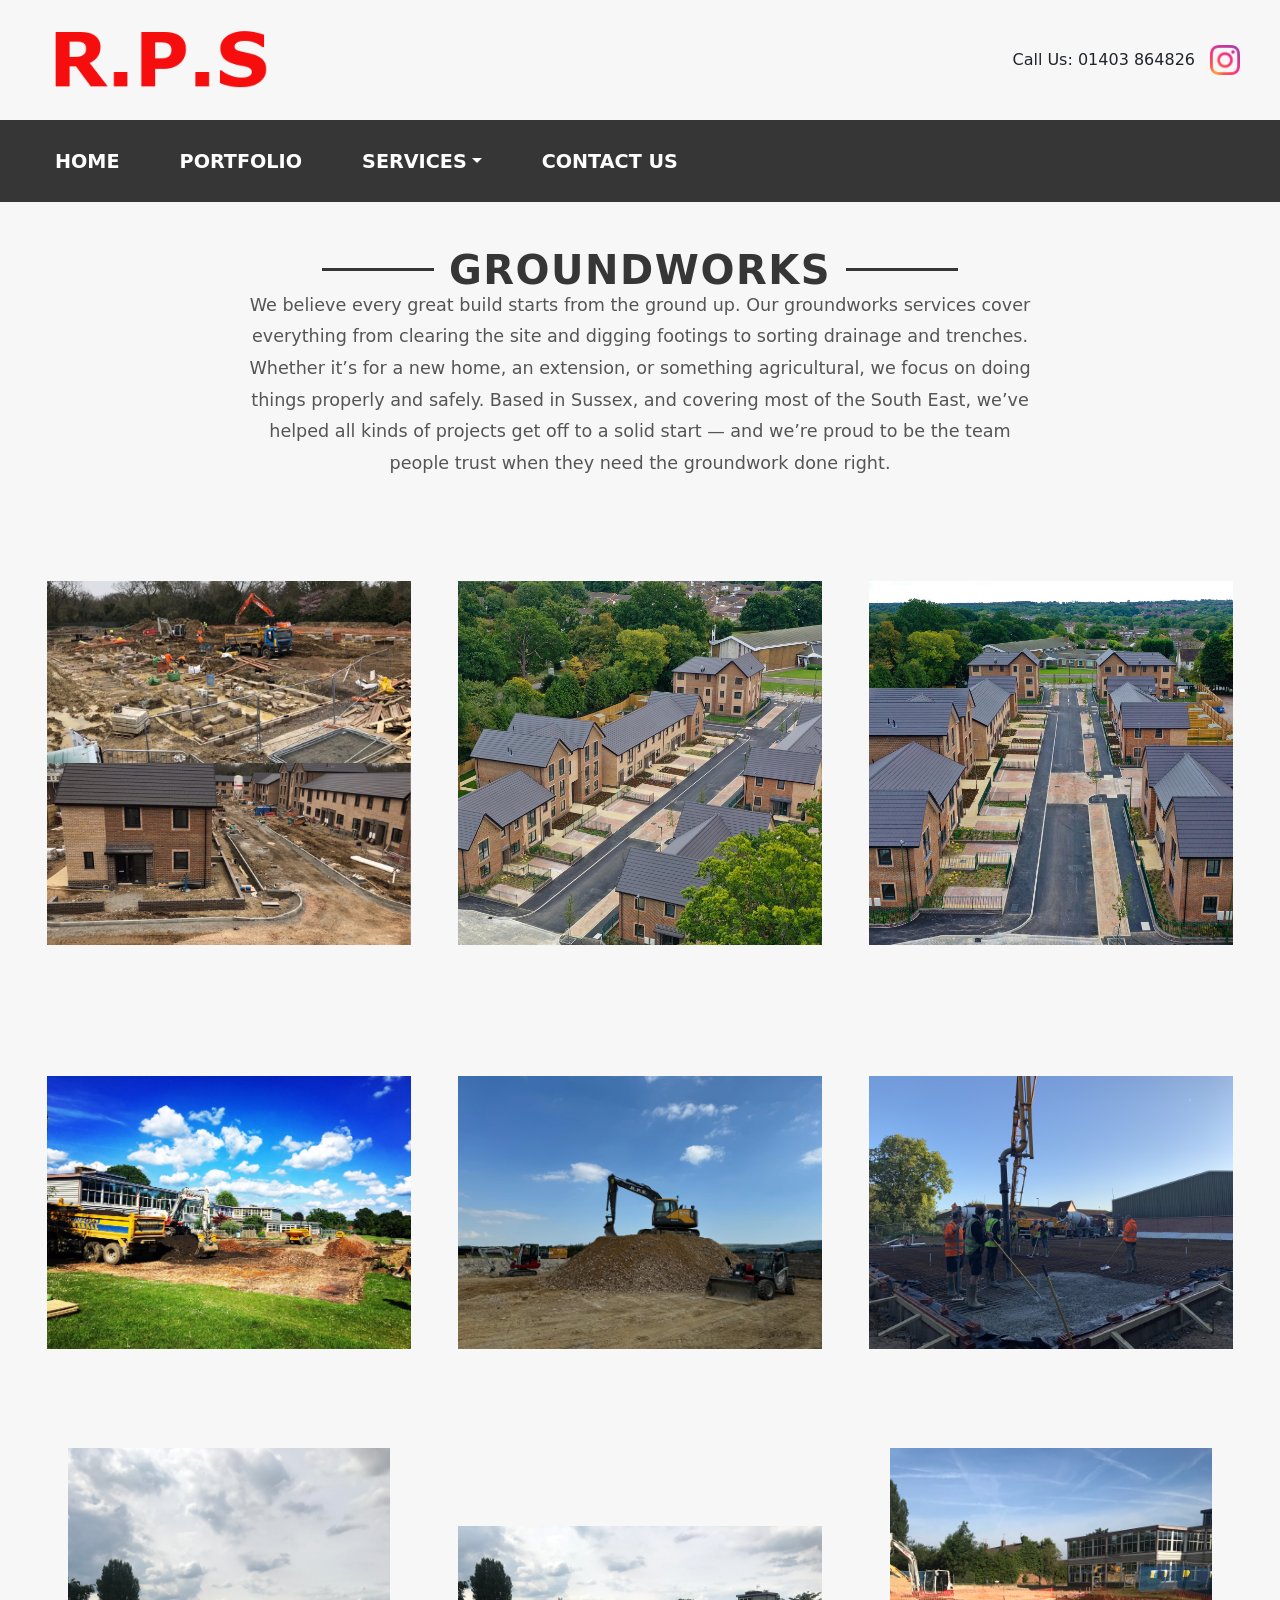
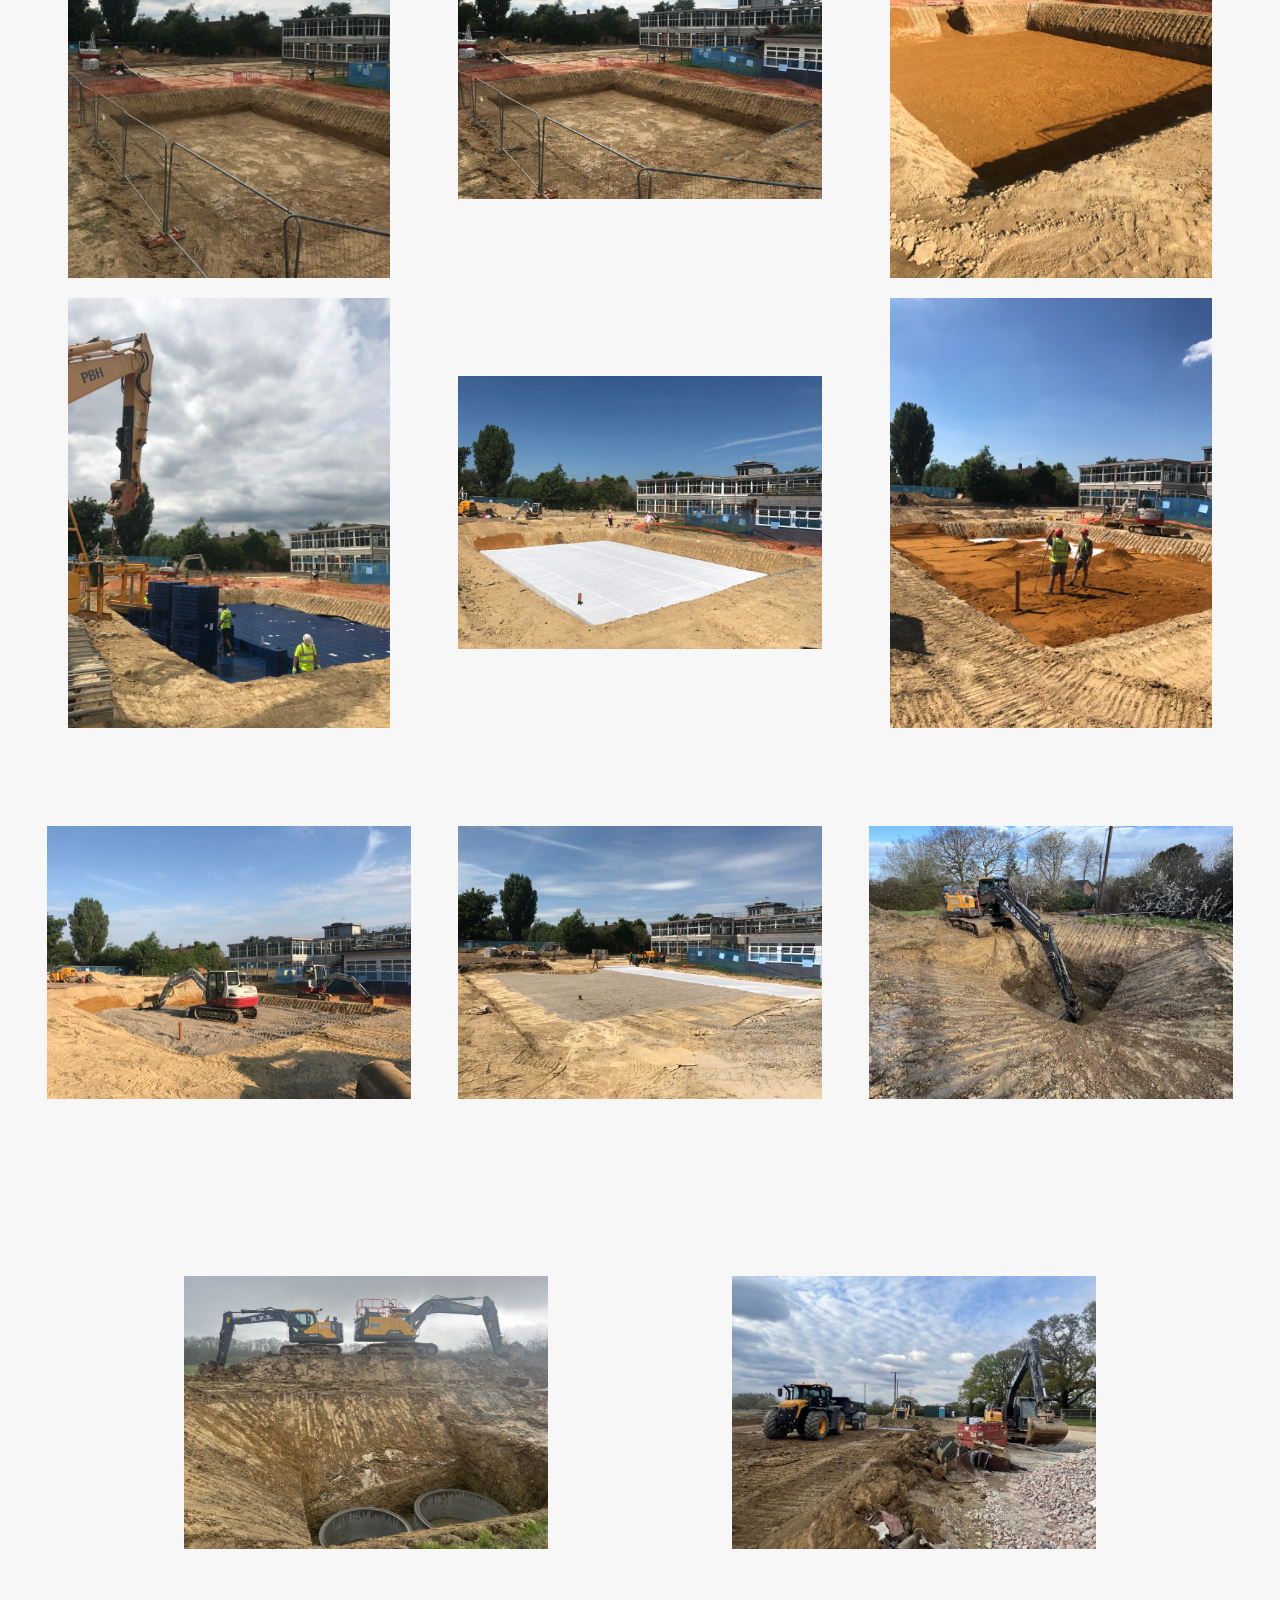
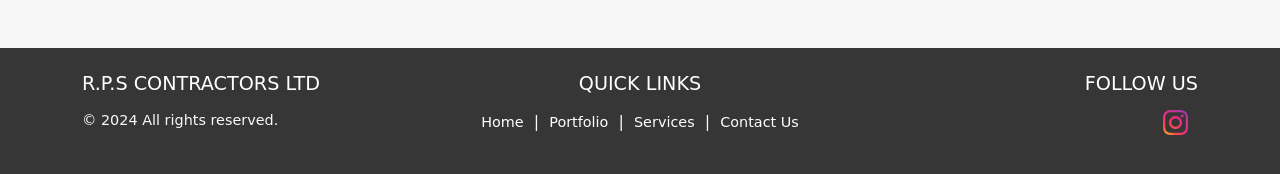
<file: HTML/Projects/Groundworks-projects.html>
<!DOCTYPE html>
<html lang="en">
<head>
    <meta charset="UTF-8">
    <meta name="viewport" content="width=device-width, initial-scale=1.0">
    <title>Groundworks</title>
    <link href="https://cdn.jsdelivr.net/npm/bootstrap@5.3.3/dist/css/bootstrap.min.css" rel="stylesheet" integrity="sha384-QWTKZyjpPEjISv5WaRU9OFeRpok6YctnYmDr5pNlyT2bRjXh0JMhjY6hW+ALEwIH" crossorigin="anonymous">
    <link rel="stylesheet" href="../../CSS/style.css">
    <link rel="stylesheet" href="../../CSS/service-detail.css">
    <link href="https://cdn.jsdelivr.net/npm/@fancyapps/ui/dist/fancybox.css" rel="stylesheet">
    
    
</head>
<body>
<!-- Header Section -->
<header class="top-top">
    <div class="header-container">
        <a href="./Index.html">
            <img src="../../Images/RPS_Logo.png" alt="RPS Logo" class="logo">
        </a>
        <div class="header-contact">
            <p class="mb-0">Call Us: 01403 864826</p>
            <a href="https://www.instagram.com/rpscontractors/?hl=en" target="_blank" rel="noopener noreferrer">
                <img src="../../Images/1298747_instagram_brand_logo_social media_icon.png" alt="Instagram logo" class="instagram-link">
            </a>
        </div>
    </div>
</header>

<!-- Navbar -->
<nav class="navbar">
    <div class="navbar-links">
        <a class="nav-link" href="../../HTML/Index.html">Home</a>
        <a class="nav-link" href="../../HTML/Portfolio.html">Portfolio</a>
        <div class="nav-item dropdown">
            <a class="nav-link dropdown-toggle" href="../../HTML/Services.html" id="servicesDropdown">Services</a>
            <ul class="dropdown-menu" aria-labelledby="servicesDropdown">
                <li><a class="dropdown-item" href="../../HTML/Projects/Groundworks-projects.html">Groundworks</a></li>
                <li><a class="dropdown-item" href="../../HTML/Projects/New Build-projects.html">New Builds</a></li>
                <li><a class="dropdown-item" href="../../HTML/Projects/Renovation-projects.html">Renovations</a></li>
                <li><a class="dropdown-item" href="../../HTML/Projects/Landscaping-projects.html">Landscaping</a></li>
                <li><a class="dropdown-item" href="../../HTML/Projects/Swimming pool-projects.html">Swimming Pools</a></li>
                <li><a class="dropdown-item" href="../../HTML/Projects/Agricultural-projects.html">Agricultural</a></li>
                <li><a class="dropdown-item" href="../../HTML/Projects/Equestrian-Projects.html">Equestrian</a></li>
                <li><a class="dropdown-item" href="../../HTML/Projects/Specialist-Projects.html">Specialist Services</a></li>
                
            </ul>
        </div>
        <a class="nav-link" href="../../HTML/Contact-us.html">Contact Us</a>
    </div>
</nav>




<!-- Title and Info -->
<section class="about-us py-5">
    <div class="container">
        <div class="about-us-container">
            <div id="about-us-left" class="border-decor"></div>
            <h2 class="about-us-title">Groundworks</h2>
            <div id="about-us-right" class="border-decor"></div>
        </div>
        <p class="about-us-text">
            We believe every great build starts from the ground up. Our groundworks services cover everything from clearing the site and digging footings to sorting drainage and trenches. Whether it’s for a new home, an extension, or something agricultural, we focus on doing things properly and safely. Based in Sussex, and covering most of the South East, we’ve helped all kinds of projects get off to a solid start — and we’re proud to be the team people trust when they need the groundwork done right.
        </p>
    </div>
</section>


<!-- Pictures -->
<div class="service-img-container">

    <div class="service-img-div">
        <a data-fancybox="gallery" href="../../Images/Services/Groundworks/BCB08945-1653-4482-9866-0CDA417F9234.JPG">
            <img src="../../Images/Services/Groundworks/BCB08945-1653-4482-9866-0CDA417F9234.JPG" alt="Groundworks Image 5" class="service-img">
        </a>
    </div>

    <div class="service-img-div">
        <a data-fancybox="gallery" href="../../Images/Services/Groundworks/293BA78D-CAAA-4C50-8818-9B1CFC54A107.JPG">
            <img src="../../Images/Services/Groundworks/293BA78D-CAAA-4C50-8818-9B1CFC54A107.JPG" alt="Groundworks Image 1" class="service-img">
        </a>
    </div>

    <div class="service-img-div">
        <a data-fancybox="gallery" href="../../Images/Services/Groundworks/96366D7B-36C3-4216-9F0A-D43710A98650.JPG">
            <img src="../../Images/Services/Groundworks/96366D7B-36C3-4216-9F0A-D43710A98650.JPG" alt="Groundworks Image 3" class="service-img">
        </a>
    </div>

    <div class="service-img-div">
        <a data-fancybox="gallery" href="../../Images/Services/Groundworks/48a30495-9fd1-48f2-b42c-488f4bf497d8.JPG">
            <img src="../../Images/Services/Groundworks/48a30495-9fd1-48f2-b42c-488f4bf497d8.JPG" alt="Groundworks Image 2" class="service-img">
        </a>
    </div>

    <div class="service-img-div">
        <a data-fancybox="gallery" href="../../Images/Services/Groundworks/a1d85594-809d-4f57-bb9c-b17765daff38.JPG">
            <img src="../../Images/Services/Groundworks/a1d85594-809d-4f57-bb9c-b17765daff38.JPG" alt="Groundworks Image 4" class="service-img">
        </a>
    </div>

    <div class="service-img-div">
        <a data-fancybox="gallery" href="../../Images/Services/Groundworks/IMG_0410.jpg">
            <img src="../../Images/Services/Groundworks/IMG_0410.jpg" alt="Groundworks Image 6" class="service-img">
        </a>
    </div>

    <div class="service-img-div">
        <a data-fancybox="gallery" href="../../Images/Services/Groundworks/IMG_0436.JPG">
            <img src="../../Images/Services/Groundworks/IMG_0436.JPG" alt="Groundworks Image 7" class="service-img">
        </a>
    </div>

    <div class="service-img-div">
        <a data-fancybox="gallery" href="../../Images/Services/Groundworks/IMG_0437.JPG">
            <img src="../../Images/Services/Groundworks/IMG_0437.JPG" alt="Groundworks Image 8" class="service-img">
        </a>
    </div>

    <div class="service-img-div">
        <a data-fancybox="gallery" href="../../Images/Services/Groundworks/IMG_0443.JPG">
            <img src="../../Images/Services/Groundworks/IMG_0443.JPG" alt="Groundworks Image 9" class="service-img">
        </a>
    </div>

    <div class="service-img-div">
        <a data-fancybox="gallery" href="../../Images/Services/Groundworks/IMG_0444.JPG">
            <img src="../../Images/Services/Groundworks/IMG_0444.JPG" alt="Groundworks Image 10" class="service-img">
        </a>
    </div>

    <div class="service-img-div">
        <a data-fancybox="gallery" href="../../Images/Services/Groundworks/IMG_0447.JPG">
            <img src="../../Images/Services/Groundworks/IMG_0447.JPG" alt="Groundworks Image 11" class="service-img">
        </a>
    </div>

    <div class="service-img-div">
        <a data-fancybox="gallery" href="../../Images/Services/Groundworks/IMG_0449.JPG">
            <img src="../../Images/Services/Groundworks/IMG_0449.JPG" alt="Groundworks Image 12" class="service-img">
        </a>
    </div>

    <div class="service-img-div">
        <a data-fancybox="gallery" href="../../Images/Services/Groundworks/IMG_0451.JPG">
            <img src="../../Images/Services/Groundworks/IMG_0451.JPG" alt="Groundworks Image 13" class="service-img">
        </a>
    </div>

    <div class="service-img-div">
        <a data-fancybox="gallery" href="../../Images/Services/Groundworks/IMG_0456.JPG">
            <img src="../../Images/Services/Groundworks/IMG_0456.JPG" alt="Groundworks Image 14" class="service-img">
        </a>
    </div>

    <div class="service-img-div">
        <a data-fancybox="gallery" href="../../Images/Services/Groundworks/IMG_2351.jpg">
            <img src="../../Images/Services/Groundworks/IMG_2351.jpg" alt="Groundworks Image 15" class="service-img">
        </a>
    </div>

    <div class="service-img-div">
        <a data-fancybox="gallery" href="../../Images/Services/Groundworks/IMG_2352.jpg">
            <img src="../../Images/Services/Groundworks/IMG_2352.jpg" alt="Groundworks Image 16" class="service-img">
        </a>
    </div>

    <div class="service-img-div">
        <a data-fancybox="gallery" href="../../Images/Services/Groundworks/IMG_5653.jpg">
            <img src="../../Images/Services/Groundworks/IMG_5653.jpg" alt="Groundworks Image 17" class="service-img">
        </a>
    </div>

</div>











      <!-- Footer -->
      <footer class="footer text-light py-4">
        <div class="container">
            <div class="row">
                <!-- Company Info -->
                <div class="col-md-4 text-center text-md-start mb-3">
                    <h5>R.P.S Contractors Ltd</h5>
                    <p>© 2024 All rights reserved.</p>
                </div>
                <!-- Navigation Links -->
                <div class="col-md-4 text-center mb-3">
                    <h5>Quick Links</h5>
                    <a href="../Index.html" class="footer-link">Home</a> |
                    <a href="../Portfolio.html" class="footer-link">Portfolio</a> |
                    <a href="../Services.html" class="footer-link">Services</a> |
                    <a href="../Contact-us.html" class="footer-link">Contact Us</a>
                </div>
                <!-- Social Media -->
                <div class="col-md-4 text-center text-md-end">
                    <h5>Follow Us</h5>
                    <a href="https://www.instagram.com/rpscontractors/?hl=en" target="_blank" rel="noopener noreferrer">
                        <img src="../../Images/1298747_instagram_brand_logo_social media_icon.png" alt="Instagram" class="footer-icon">
                    </a>
                </div>
            </div>
        </div>
    </footer>
    
        <script src="https://cdn.jsdelivr.net/npm/bootstrap@5.3.3/dist/js/bootstrap.bundle.min.js" integrity="sha384-YvpcrYf0tY3lHB60NNkmXc5s9fDVZLESaAA55NDzOxhy9GkcIdslK1eN7N6jIeHz" crossorigin="anonymous"></script>
            <!-- FancyBox JS -->
    <script src="https://cdn.jsdelivr.net/npm/@fancyapps/ui/dist/fancybox.umd.js"></script>
    <script>
        Fancybox.bind("[data-fancybox='gallery']", {
            infinite: true, // Enables infinite looping
            buttons: ["zoom", "slideShow", "fullScreen", "thumbs", "close"], // Adds additional functionality
            Thumbs: {
                autoStart: true, // Automatically show thumbnails
            },
            AnimationEffect: "zoom-in-out", // Adds animation effect when opening/closing
        });
    </script>
    </body>
    </html>
</file>
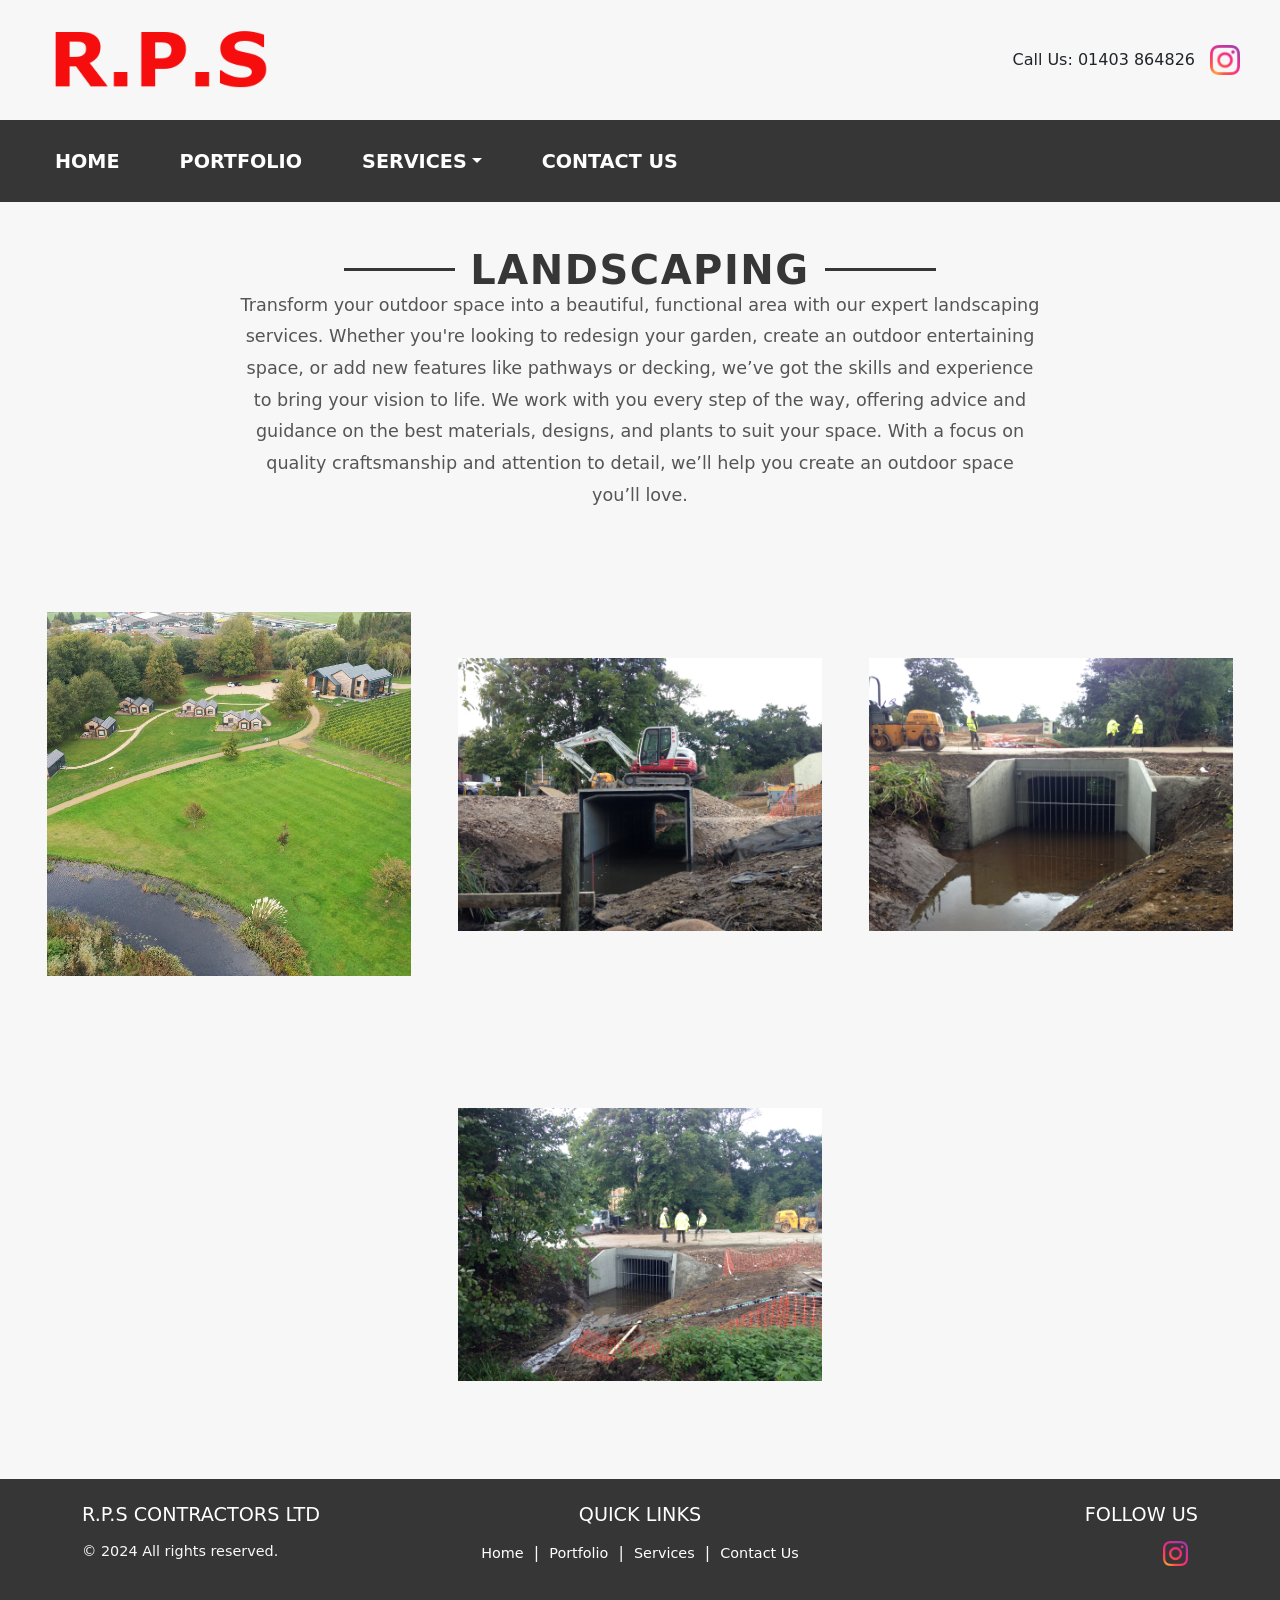
<file: HTML/Projects/Landscaping-projects.html>
<!DOCTYPE html>
<html lang="en">
<head>
    <meta charset="UTF-8">
    <meta name="viewport" content="width=device-width, initial-scale=1.0">
    <title>Landscaping</title>
    <link href="https://cdn.jsdelivr.net/npm/bootstrap@5.3.3/dist/css/bootstrap.min.css" rel="stylesheet" integrity="sha384-QWTKZyjpPEjISv5WaRU9OFeRpok6YctnYmDr5pNlyT2bRjXh0JMhjY6hW+ALEwIH" crossorigin="anonymous">
    <link rel="stylesheet" href="../../CSS/style.css">
    <link rel="stylesheet" href="../../CSS/service-detail.css">
    <link href="https://cdn.jsdelivr.net/npm/@fancyapps/ui/dist/fancybox.css" rel="stylesheet">
    
    
</head>
<body>
<!-- Header Section -->
<header class="top-top">
    <div class="header-container">
        <a href="./Index.html">
            <img src="../../Images/RPS_Logo.png" alt="RPS Logo" class="logo">
        </a>
        <div class="header-contact">
            <p class="mb-0">Call Us: 01403 864826</p>
            <a href="https://www.instagram.com/rpscontractors/?hl=en" target="_blank" rel="noopener noreferrer">
                <img src="../../Images/1298747_instagram_brand_logo_social media_icon.png" alt="Instagram logo" class="instagram-link">
            </a>
        </div>
    </div>
</header>

<!-- Navbar -->
<nav class="navbar">
    <div class="navbar-links">
        <a class="nav-link" href="../../HTML/Index.html">Home</a>
        <a class="nav-link" href="../../HTML/Portfolio.html">Portfolio</a>
        <div class="nav-item dropdown">
            <a class="nav-link dropdown-toggle" href="../../HTML/Services.html" id="servicesDropdown">Services</a>
            <ul class="dropdown-menu" aria-labelledby="servicesDropdown">
                <li><a class="dropdown-item" href="../../HTML/Projects/Groundworks-projects.html">Groundworks</a></li>
                <li><a class="dropdown-item" href="../../HTML/Projects/New Build-projects.html">New Builds</a></li>
                <li><a class="dropdown-item" href="../../HTML/Projects/Renovation-projects.html">Renovations</a></li>
                <li><a class="dropdown-item" href="../../HTML/Projects/Landscaping-projects.html">Landscaping</a></li>
                <li><a class="dropdown-item" href="../../HTML/Projects/Swimming pool-projects.html">Swimming Pools</a></li>
                <li><a class="dropdown-item" href="../../HTML/Projects/Agricultural-projects.html">Agricultural</a></li>
                <li><a class="dropdown-item" href="../../HTML/Projects/Equestrian-Projects.html">Equestrian</a></li>
                <li><a class="dropdown-item" href="../../HTML/Projects/Specialist-Projects.html">Specialist Services</a></li>
                
            </ul>
        </div>
        <a class="nav-link" href="../../HTML/Contact-us.html">Contact Us</a>
    </div>
</nav>




<!-- Title and Info -->
<section class="about-us py-5">
    <div class="container">
        <div class="about-us-container">
            <div id="about-us-left" class="border-decor"></div>
            <h2 class="about-us-title">Landscaping</h2>
            <div id="about-us-right" class="border-decor"></div>
        </div>
        <p class="about-us-text">
            Transform your outdoor space into a beautiful, functional area with our expert landscaping services. Whether you're looking to redesign your garden, create an outdoor entertaining space, or add new features like pathways or decking, we’ve got the skills and experience to bring your vision to life. We work with you every step of the way, offering advice and guidance on the best materials, designs, and plants to suit your space. With a focus on quality craftsmanship and attention to detail, we’ll help you create an outdoor space you’ll love.
        </p>
    </div>
</section>


<!-- Pictures -->
<div class="service-img-container">

    <div class="service-img-div">
        <a data-fancybox="gallery" href="../../Images/Services/Landscaping/647B66B4-D983-41D7-98EF-47AFE7BC6627.JPG">
            <img src="../../Images/Services/Landscaping/647B66B4-D983-41D7-98EF-47AFE7BC6627.JPG" alt="Groundworks Image 5" class="service-img">
        </a>
    </div>

    <div class="service-img-div">
        <a data-fancybox="gallery" href="../../Images/Services/Landscaping/IMG_0271.JPG">
            <img src="../../Images/Services/Landscaping/IMG_0271.JPG" alt="Landscaping Image 1" class="service-img">
        </a>
    </div>

    <div class="service-img-div">
        <a data-fancybox="gallery" href="../../Images/Services/Landscaping/IMG_0297.JPG">
            <img src="../../Images/Services/Landscaping/IMG_0297.JPG" alt="Landscaping Image 2" class="service-img">
        </a>
    </div>

    <div class="service-img-div">
        <a data-fancybox="gallery" href="../../Images/Services/Landscaping/IMG_0299.JPG">
            <img src="../../Images/Services/Landscaping/IMG_0299.JPG" alt="Landscaping Image 3" class="service-img">
        </a>
    </div>


</div>











      <!-- Footer -->
      <footer class="footer text-light py-4">
        <div class="container">
            <div class="row">
                <!-- Company Info -->
                <div class="col-md-4 text-center text-md-start mb-3">
                    <h5>R.P.S Contractors Ltd</h5>
                    <p>© 2024 All rights reserved.</p>
                </div>
                <!-- Navigation Links -->
                <div class="col-md-4 text-center mb-3">
                    <h5>Quick Links</h5>
                    <a href="../Index.html" class="footer-link">Home</a> |
                    <a href="../Portfolio.html" class="footer-link">Portfolio</a> |
                    <a href="../Services.html" class="footer-link">Services</a> |
                    <a href="../Contact-us.html" class="footer-link">Contact Us</a>
                </div>
                <!-- Social Media -->
                <div class="col-md-4 text-center text-md-end">
                    <h5>Follow Us</h5>
                    <a href="https://www.instagram.com/rpscontractors/?hl=en" target="_blank" rel="noopener noreferrer">
                        <img src="../../Images/1298747_instagram_brand_logo_social media_icon.png" alt="Instagram" class="footer-icon">
                    </a>
                </div>
            </div>
        </div>
    </footer>
    
        <script src="https://cdn.jsdelivr.net/npm/bootstrap@5.3.3/dist/js/bootstrap.bundle.min.js" integrity="sha384-YvpcrYf0tY3lHB60NNkmXc5s9fDVZLESaAA55NDzOxhy9GkcIdslK1eN7N6jIeHz" crossorigin="anonymous"></script>
            <!-- FancyBox JS -->
    <script src="https://cdn.jsdelivr.net/npm/@fancyapps/ui/dist/fancybox.umd.js"></script>
    <script>
        Fancybox.bind("[data-fancybox='gallery']", {
            infinite: true, // Enables infinite looping
            buttons: ["zoom", "slideShow", "fullScreen", "thumbs", "close"], // Adds additional functionality
            Thumbs: {
                autoStart: true, // Automatically show thumbnails
            },
            AnimationEffect: "zoom-in-out", // Adds animation effect when opening/closing
        });
    </script>
    </body>
    </html>
</file>
<file: CSS/style.css>
/* Header Section */
.top-top {
    background-color: #f7f7f7;
    padding: 20px 0;
    border-bottom: 3px solid #363636; /* Decorative line for consistency */
}

.header-container {
    display: flex;
    justify-content: space-between;
    align-items: center;
    max-width: 1200px;
    margin: 0 auto;
}

.logo {
    max-height: 80px;
}

.header-contact {
    display: flex;
    align-items: center;
    gap: 15px;
}

.instagram-link {
    height: 30px;
}

/* Navbar */
.navbar {
    background-color: #363636;
    padding: 15px 40px;
    
}

.navbar-links {
    display: flex;
    justify-content: center;
    gap: 30px;
    background-color: #363636;
}

.nav-link {
    color: #ffffff;
    text-decoration: none;
    font-size: 1.2rem;
    font-weight: 600;
    text-transform: uppercase;
    padding: 10px 15px;
}

.nav-link:hover, .nav-link:active {
    color: #ff0000; /* Example: Accent colour */
}

/* Hide the dropdown by default */
.nav-item .dropdown-menu {
    display: none;
    position: absolute;
    background-color: white;
    box-shadow: 0px 4px 6px rgba(0, 0, 0, 0.1);
    list-style: none;
    padding: 0;
    margin: 0;
    border-radius: 4px;
    z-index: 1000;
}

/* Show the dropdown on hover */
.nav-item:hover .dropdown-menu {
    display: block;
}

/* Style the dropdown links */
.dropdown-item {
    padding: 10px 15px;
    text-decoration: none;
    color: black;
    display: block;
    white-space: nowrap;
}

.dropdown-item:hover {
    background-color: #363636;
    color: #ff0000;
}

/* Positioning the dropdown menu below the link */
.nav-item {
    position: relative;
}

.dropdown-menu {
    top: 100%;
    left: 0;
}


/* Carousel */
.carousel-item {
    height: 80vh; /* Adjust height for better alignment */
}

.carousel img {
    object-fit: cover;
    height: 100%;
}

/* Responsive Adjustments */
@media (max-width: 768px) {
    .header-container {
        flex-direction: column;
        align-items: center;
        text-align: center;
    }

    .navbar-links {
        flex-direction: column;
        gap: 15px;
    }
}



/* Mission Statement Section */
.mission-statement {
    background-color: #f7f7f7; /* Light grey background */
    color: #333333; /* Slightly darker text for better contrast */
    padding: 60px 20px;
}

/* Mission Statement Flexbox Layout */
.mission-statement-container {
    display: flex;
    align-items: center; /* Vertically centers elements */
    justify-content: center; /* Horizontally centers elements */
    margin-bottom: 30px;
    gap: 20px; /* Adds spacing between title and borders */
}

/* Decorative Borders */
.mission-border-decor {
    width: 12%; /* Slightly longer for visual balance */
    height: 4px; /* Slightly thicker */
    background-color: #272121; /* Example: Brand colour or accent */
}

/* Mission Title Styling */
.section-title {
    font-size: 3rem; /* Larger font size for emphasis */
    font-weight: 900; /* Extra bold for prominence */
    text-transform: uppercase; /* Consistent style */
    letter-spacing: 2px; /* Slightly increased spacing for a premium feel */
    margin: 0;
    color: #272121; /* Matches the border colour for consistency */
    text-shadow: 1px 1px 2px rgba(0, 0, 0, 0.2); /* Adds a subtle depth effect */
}

/* Mission Text */
.mission-text {
    font-size: 1.1rem;
    line-height: 1.8;
    max-width: 800px;
    margin: 0 auto;
    text-align: center;
    color: #555555; /* Slightly lighter grey for text contrast */
}

/* Center Button in the Section */
.mission-statement .btn-primary {
    display: inline-block; /* Ensures the button respects its container */
    margin: 20px auto 0; /* Adds spacing and centers the button */
    text-align: center; /* Centers text inside the button */
    background-color: #272121; /* Matches the site's colour scheme */
    border-color: #272121;
    color: #ffffff; /* Ensures legible white text */
    padding: 10px 20px;
    font-size: 1rem;
    border-radius: 5px;
    text-transform: uppercase;
    letter-spacing: 1px;
}

/* Hover Effect for Button */
.mission-statement .btn-primary:hover {
    background-color: #444444; /* Slightly lighter grey for hover state */
    border-color: #444444;
    color: #ffffff; /* Retain white text on hover */
}

/* Center-align Button Container */
.mission-statement .container {
    text-align: center; /* Centers all content, including the button */
}





/* About Us Section */
.about-us {
    background-color: #f7f7f7; /* Light neutral background for a professional look */
    color: #363636; /* Dark grey text for readability */
    padding: 60px 20px;
}

/* About Us Flexbox Layout */
.about-us-container {
    display: flex;
    align-items: center; /* Vertically center all elements */
    justify-content: center; /* Horizontally center all elements */
    gap: 15px; /* Space between the borders and the title */
}

/* Decorative Borders */
.border-decor {
    width: 10%;
    height: 3px;
    background-color: #363636;
    display: inline-block; /* Ensure consistent block-level rendering */
}

/* Title Styling */
.about-us-title {
    font-size: 2.5rem; /* Large font size */
    font-weight: 700;
    text-transform: uppercase;
    letter-spacing: 1.5px;
    margin: 0; /* Remove any margin that could push it off-center */
    color: #363636;
    line-height: 1; /* Remove additional height added by font line height */
    display: inline-block; /* Align with the borders */
}



/* About us Paragraph Styling */
.about-us-text {
    font-size: 1.1rem;
    line-height: 1.8;
    max-width: 800px;
    margin: 0 auto;
    text-align: center;
    color: #555555; /* Slightly lighter grey for text contrast */
}

/* Animation for About Us Section */
.about-us-title, .about-us-text {
    animation: fadeInUp 0.8s ease-in-out;
}

@keyframes fadeInUp {
    from {
        opacity: 0;
        transform: translateY(20px);
    }
    to {
        opacity: 1;
        transform: translateY(0);
    }
}

/* Responsive Adjustments */
@media (max-width: 768px) {
    .about-us-title {
        font-size: 2rem;
    }

    .about-us-container .border-decor {
        width: 15%;
    }
}


/* Breaker Divs */
.breaker-div, .breaker-div-small {
    height: 8vh;
}

/* What We Do Headings */
.what-we-do h2, .what-we-do h3 {
    text-align: center;
}

/* Footer Container */
.footer {
    background: #363636; /* Dark grey background */
    color: #f7f7f7; /* Light text */
    padding: 40px 20px;
}

/* Footer Typography */
.footer h5 {
    font-size: 1.2rem;
    text-transform: uppercase;
    margin-bottom: 15px;
    color: #ffffff;
}

.footer p {
    font-size: 0.9rem;
    margin: 0;
}

/* Footer Links */
.footer-link {
    color: #ffffff;
    text-decoration: none;
    font-size: 0.9rem;
    margin: 0 5px;
    transition: color 0.3s ease-in-out;
}

.footer-link:hover {
    color: #ff0000; /* Highlight colour */
}

/* Social Media Icons */
.footer-icon {
    width: 25px;
    margin: 0 10px;
    transition: transform 0.3s ease-in-out;
}

.footer-icon:hover {
    transform: scale(1.2); /* Slight zoom effect */
}


/* What We Do Section */
.what-we-do {
    padding: 5rem 0;
    background-color: #f7f7f7;
}

/* Section Title */
.what-we-do h2 {
    font-size: 2.5rem; /* Large title */
    font-weight: bold;
    color: #363636; /* Dark grey */
    margin-bottom: 20px;
    text-align: center;
}

/* Ensure the container is centered */
.what-we-do .container {
    display: flex;
    justify-content: center;
    align-items: center;
    flex-wrap: wrap; /* Allow cards to wrap */
    width: 100%;
}

/* Row of Cards */
.what-we-do .row {
    display: flex;
    flex-wrap: wrap; /* Allows responsive wrapping */
    justify-content: center; /* Center cards within the row */
    gap: 20px; /* Spacing between cards */
    width: 100%;
}

/* Individual Card */
.card-all {
    background-color: #f0f0f0; /* The card's background */
    border-radius: 15px; /* Rounded corners */
    height: 500px; /* Fixed height */
    perspective: 1000px; /* Enable 3D effect */
    box-sizing: border-box; /* Prevent overflow due to padding or margin */
    margin: 10px; /* Spacing around each card */
    display: flex; /* Allows child content to align properly */
    flex-direction: column; /* Ensure content stacks vertically */
    justify-content: space-between; /* Spread child elements */
    align-items: center; /* Center children horizontally */
    position: relative; /* Ensure proper stacking of elements */
    overflow: hidden; /* Prevent child content from spilling out */
    box-shadow: none; /* No shadow by default */
    transition: box-shadow 0.3s ease, transform 0.3s ease; /* Smooth transition for hover effect */
}

/* Add shadow on hover */
.card-all:hover {
    box-shadow: 0 8px 15px rgba(0, 0, 0, 0.2); /* Subtle shadow effect */
    transform: translateY(-5px); /* Slight lift */
}

/* Card Content */
.card-content {
    position: relative;
    width: 100%;
    height: auto;
    text-align: center;
    background-color: #f0f0f0; /* Matches parent card background */
    color: #363636; /* Text color */
    border-radius: 15px; /* Matches parent container */
    padding: 10px; /* Space around the content */
    display: flex;
    flex-direction: column;
    justify-content: space-between; /* Distribute text properly */
}

/* Image Styling */
.card-img {
    width: 100%;
    height: 200px; /* Fixed height */
    object-fit: cover; /* Maintain aspect ratio */
    border-top-left-radius: 15px; /* Matches card's rounded corners */
    border-top-right-radius: 15px;
    margin: 0; /* No extra space around image */
}

/* Text Styling */
.card-title {
    font-size: 1.3rem;
    font-weight: bold;
    margin-bottom: 10px;
    color: #363636; /* Title color */
}

.card-text {
    font-size: 1rem;
    color: #666666; /* Subtle text color */
    margin-bottom: 10px;
}

/* Responsive Design */
/* Above 992px: 3 cards per row */
@media (min-width: 992px) {
    .card-all {
        flex: 1 1 calc(33.333% - 20px); /* 3 cards per row */
        max-width: 300px;
    }
}

/* Between 768px and 992px: 2 cards per row */
@media (max-width: 992px) and (min-width: 768px) {
    .card-all {
        flex: 1 1 calc(50% - 20px); /* 2 cards per row */
        max-width: 300px;
    }
}

/* Below 768px: 1 card per row */
@media (max-width: 768px) {
    .card-all {
        flex: 1 1 100%; /* Full width for each card */
        max-width: 100%;
    }

    .what-we-do h2 {
        font-size: 2rem; /* Adjust section title for smaller screens */
    }
}









.more-service-info {
    text-align: center;
    margin-top: 30px; /* Added some space above */
}

.more-service-info h4 {
    margin-bottom: 25px;
    font-size: 1.5rem; /* Increased font size */
    color: #333;
   
}

.more-service-info button {
    padding: 15px 30px; /* Larger padding */
    font-size: 1.25rem; /* Larger font size */
    background-color: #363735; /* Matches your website color scheme */
    color: white;
    border: none;
    border-radius: 8px; /* Slightly more rounded corners */
    cursor: pointer;
    transition: background-color 0.3s ease;
}

.more-service-info button:hover {
    background-color: #ff0000; /* A contrasting hover color */
}






/* Testimonials Section Styling */
.testimonials {
    background-color: #f9f9f9;
    padding: 60px 0;
}

.testimonials h2 {
    font-size: 2.5rem;
    margin-bottom: 10px;
    font-weight: 700;
}

.testimonials p {
    font-size: 1.1rem;
    color: #6c757d;
}

.testimonial-img {
    width: 80px;
    height: 80px;
    object-fit: cover;
    border: 3px solid #363636
}

.card {
    border-radius: 10px;
    transition: transform 0.3s ease, box-shadow 0.3s ease;
}

.card:hover {
    transform: translateY(-10px);
    box-shadow: 0px 10px 20px rgba(0, 0, 0, 0.1);
}

.card-title {
    font-size: 1.5rem;
    margin-top: 10px;
    color: #363636;
    font-weight: 600;
}

.card-text {
    font-size: 1rem;
    font-style: italic;
    color: #555555;
}
</file>
<file: CSS/service-detail.css>
.service-img-container {
    background-color: #f7f7f7;
    padding: 10px;
    display: flex;
    flex-direction: row;
    flex-wrap: wrap;
    justify-content: space-evenly;
}

.service-img-div {
    width: 30vw;
    height: 50vh;
    padding: 10px;
    position: relative;
    overflow: hidden;
}

.service-img {
    object-fit: contain;
    width: 100%;
    height: 100%;
    transition: transform 0.3s ease, opacity 0.3s ease;
}

  

.service-img:hover {
        transform: scale(1.05); /* Slight zoom */
        opacity: 0.8; /* Dims the image */
        cursor: pointer;
}



.service-img-div:hover::after {
        opacity: 1; /* Icon appears on hover */
}
</file>
